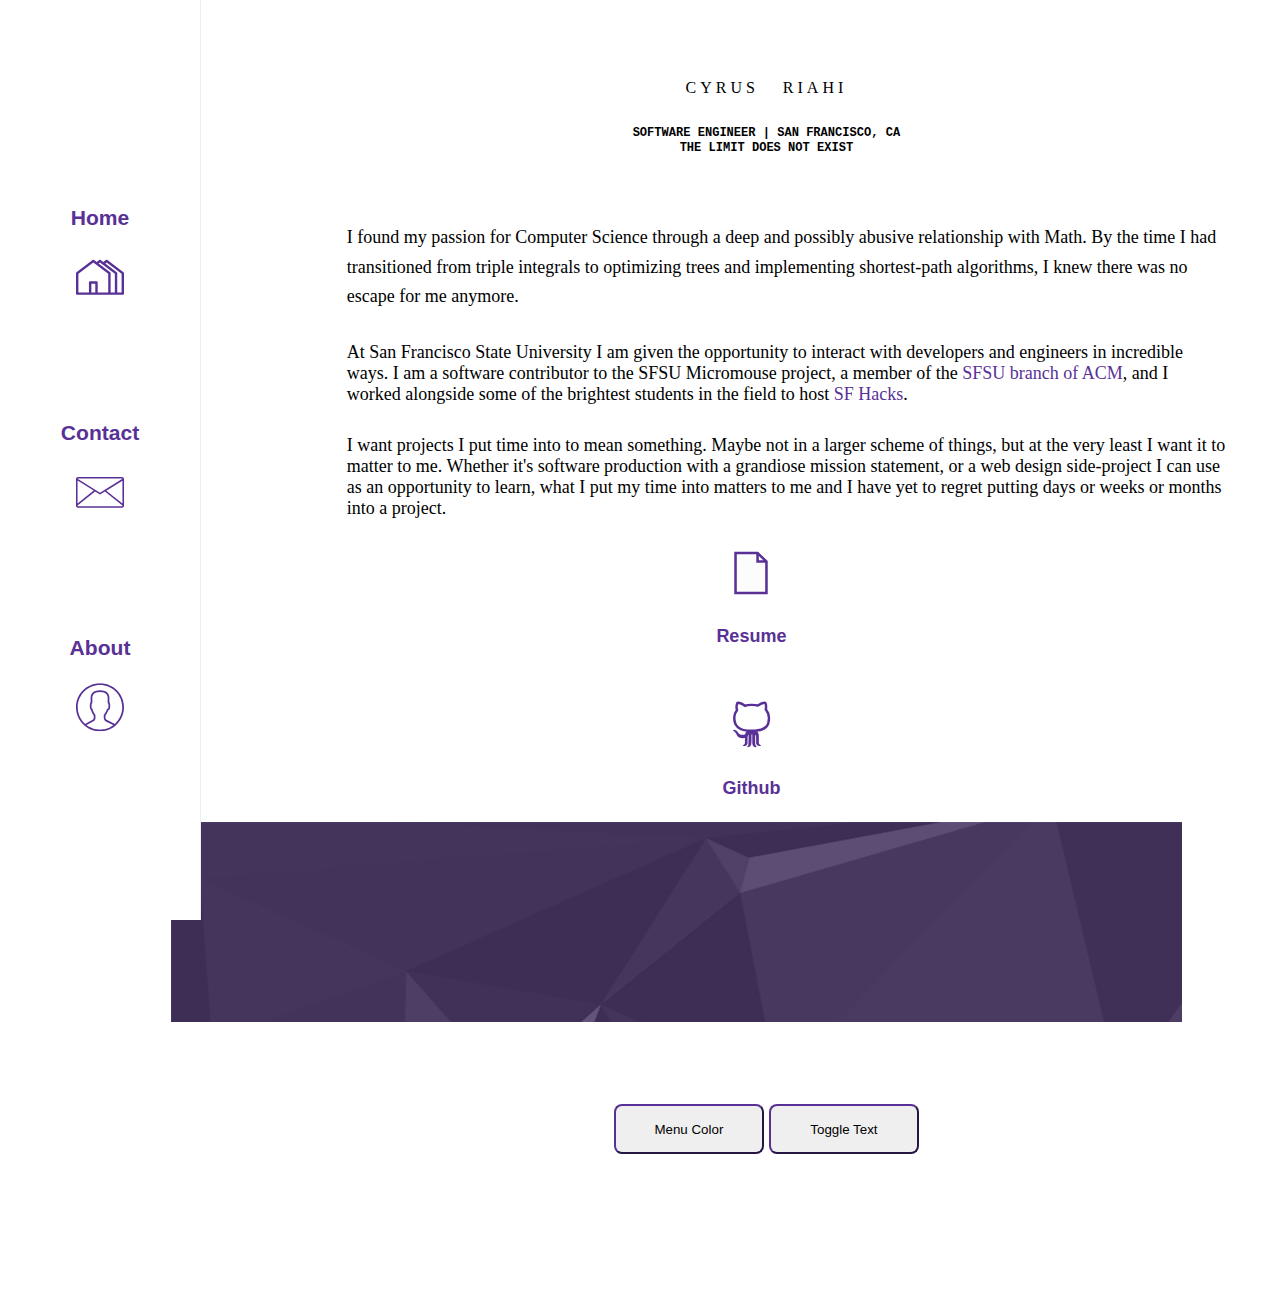
<file: index.html>
<!DOCTYPE html>
<html>
    <head>
        <link rel="stylesheet" type="text/css" href="site.css">
        <meta charset="UTF-8">
        <link rel="stylesheet" href="https://bootswatch.com/4/pulse/bootstrap.min.css">
        <!-- jQuery library -->
        

<!-- generic includes -->
        <script src="https://ajax.googleapis.com/ajax/libs/jquery/3.3.1/jquery.min.js"></script>
        <!-- Latest compiled JavaScript -->
        <script src="https://maxcdn.bootstrapcdn.com/bootstrap/3.3.7/js/bootstrap.min.js"></script>
        

        

        <meta name="viewport" content="width=device-width, initial-scale=1">
        <script>
            $(document).ready(function()
            {
                $("#toggleButton").click(function()
                {
                    $(".lorem").toggle(400);
                });
            });
        </script>
        <title>
            Cyrus Riahi
        </title>
    </head>
    <body style = "font-size: 18px;">
        <script>
            function colorSwap()
            {
                if(document.getElementById("sidebar").style.backgroundColor == "lightcyan")
                {
                    document.getElementById("sidebar").style.backgroundColor = "#fff";
                }
                else
                {
                    document.getElementById("sidebar").style.backgroundColor = "lightcyan";
                }
            }
        </script>
        <div class ="container-fluid"> <!-- overall container -->
        
            <div class ="sidebarMenu" id="sidebar" style= "font-family: Helvetica, Georgia,serif;"> <!-- sidebar container -->
                <div class="sidebar_content">
                    <div class ="sidebar_link ">
                        <a href="#home" class = "highlight">
                            <h3 style = "line-height: 28px;">Home</h3>
                            <svg class = "highlight2" xmlns="http://www.w3.org/2000/svg" xmlns:xlink="http://www.w3.org/1999/xlink" version="1.1" viewBox="0 0 279.131 279.131" enable-background="new 0 0 279.131 279.131" width="48px" height="48px">
                            <g>
                              <path class ="highlight3" d="m276.346,109.821l-93.71-70.666c-2.496-1.882-5.934-1.882-8.43,0l-15.405,11.617-15.405-11.617c-2.496-1.882-5.934-1.882-8.43,0l-15.021,11.327-15.021-11.327c-2.496-1.882-5.934-1.882-8.43,0l-93.71,70.666c-1.753,1.323-2.784,3.393-2.784,5.589v118.977c0,3.866 3.134,7 7,7h38.472 39.238 109.711 38.472 39.238c3.866,0 7-3.134 7-7v-118.977c0-2.196-1.031-4.266-2.785-5.589zm-11.215,117.566h-25.238v-111.977c0-2.197-1.031-4.266-2.785-5.589l-66.68-50.282 7.993-6.028 86.71,65.388v108.488zm-63.71,0v-111.977c0-2.197-1.031-4.266-2.785-5.589l-67.064-50.571 7.61-5.738 86.711,65.388v108.488h-24.472zm-89.247-.001h-20.464-2.464v-50.76h22.928v50.76zm14,0v-57.76c0-3.866-3.134-7-7-7h-36.928c-3.866,0-7,3.134-7,7v57.76h-22.774-38.472v-108.488l86.71-65.388 86.711,65.388v108.488h-61.247z" fill="#593196"/>
                            </g>
                          </svg>
                        </a>
                    </div>
                    <div class ="sidebar_link">
                        <a href="contactRequest.php"  class = "highlight">
                            <h3 style = "line-height: 28px;">Contact</h3>
                            <svg class ="highlight2" xmlns="http://www.w3.org/2000/svg" xmlns:xlink="http://www.w3.org/1999/xlink" version="1.1" id="Capa_1" x="0px" y="0px" viewBox="0 0 370.88 370.88" style="enable-background:new 0 0 370.88 370.88;" xml:space="preserve" width="48px" height="48px">
	<g>
		<path class="highlight3" d="M355.6,66.16H15.28C6.841,66.16,0,73.001,0,81.44v208c0,8.439,6.841,15.28,15.28,15.28H355.6    c8.439,0,15.28-6.841,15.28-15.28v-208C370.88,73.001,364.039,66.16,355.6,66.16z M15.28,78.16H355.6    c1.436,0.007,2.7,0.947,3.12,2.32L185.44,188.72L12.16,80.48C12.58,79.107,13.844,78.167,15.28,78.16z M12,94.16L136.64,172    L12,270.88V94.16z M358.88,289.36c0,1.812-1.469,3.28-3.28,3.28H15.28c-1.811,0-3.28-1.469-3.28-3.28v-3.2l135.44-107.04    l34.8,21.76c1.955,1.233,4.445,1.233,6.4,0l34.8-21.76l135.44,107.04V289.36z M358.88,270.88l-124.96-98.56l124.96-77.44V270.88z" fill="#593196"/>
	</g>
</svg>
                        </a>
                    </div>
                    <div class ="sidebar_link">
                        <a href="about.html"  class = "highlight">
                            <h3 style = "line-height: 28px;">About</h3>
                            <svg class = "highlight2" xmlns="http://www.w3.org/2000/svg" xmlns:xlink="http://www.w3.org/1999/xlink" version="1.1" id="Capa_1" x="0px" y="0px" viewBox="0 0 55 55" style="enable-background:new 0 0 55 55;" xml:space="preserve" width="48px" height="48px">
<path class="highlight3" d="M55,27.5C55,12.337,42.663,0,27.5,0S0,12.337,0,27.5c0,8.009,3.444,15.228,8.926,20.258l-0.026,0.023l0.892,0.752  c0.058,0.049,0.121,0.089,0.179,0.137c0.474,0.393,0.965,0.766,1.465,1.127c0.162,0.117,0.324,0.234,0.489,0.348  c0.534,0.368,1.082,0.717,1.642,1.048c0.122,0.072,0.245,0.142,0.368,0.212c0.613,0.349,1.239,0.678,1.88,0.98  c0.047,0.022,0.095,0.042,0.142,0.064c2.089,0.971,4.319,1.684,6.651,2.105c0.061,0.011,0.122,0.022,0.184,0.033  c0.724,0.125,1.456,0.225,2.197,0.292c0.09,0.008,0.18,0.013,0.271,0.021C25.998,54.961,26.744,55,27.5,55  c0.749,0,1.488-0.039,2.222-0.098c0.093-0.008,0.186-0.013,0.279-0.021c0.735-0.067,1.461-0.164,2.178-0.287  c0.062-0.011,0.125-0.022,0.187-0.034c2.297-0.412,4.495-1.109,6.557-2.055c0.076-0.035,0.153-0.068,0.229-0.104  c0.617-0.29,1.22-0.603,1.811-0.936c0.147-0.083,0.293-0.167,0.439-0.253c0.538-0.317,1.067-0.648,1.581-1  c0.185-0.126,0.366-0.259,0.549-0.391c0.439-0.316,0.87-0.642,1.289-0.983c0.093-0.075,0.193-0.14,0.284-0.217l0.915-0.764  l-0.027-0.023C51.523,42.802,55,35.55,55,27.5z M2,27.5C2,13.439,13.439,2,27.5,2S53,13.439,53,27.5  c0,7.577-3.325,14.389-8.589,19.063c-0.294-0.203-0.59-0.385-0.893-0.537l-8.467-4.233c-0.76-0.38-1.232-1.144-1.232-1.993v-2.957  c0.196-0.242,0.403-0.516,0.617-0.817c1.096-1.548,1.975-3.27,2.616-5.123c1.267-0.602,2.085-1.864,2.085-3.289v-3.545  c0-0.867-0.318-1.708-0.887-2.369v-4.667c0.052-0.519,0.236-3.448-1.883-5.864C34.524,9.065,31.541,8,27.5,8  s-7.024,1.065-8.867,3.168c-2.119,2.416-1.935,5.345-1.883,5.864v4.667c-0.568,0.661-0.887,1.502-0.887,2.369v3.545  c0,1.101,0.494,2.128,1.34,2.821c0.81,3.173,2.477,5.575,3.093,6.389v2.894c0,0.816-0.445,1.566-1.162,1.958l-7.907,4.313  c-0.252,0.137-0.502,0.297-0.752,0.476C5.276,41.792,2,35.022,2,27.5z M42.459,48.132c-0.35,0.254-0.706,0.5-1.067,0.735  c-0.166,0.108-0.331,0.216-0.5,0.321c-0.472,0.292-0.952,0.57-1.442,0.83c-0.108,0.057-0.217,0.111-0.326,0.167  c-1.126,0.577-2.291,1.073-3.488,1.476c-0.042,0.014-0.084,0.029-0.127,0.043c-0.627,0.208-1.262,0.393-1.904,0.552  c-0.002,0-0.004,0.001-0.006,0.001c-0.648,0.16-1.304,0.293-1.964,0.402c-0.018,0.003-0.036,0.007-0.054,0.01  c-0.621,0.101-1.247,0.174-1.875,0.229c-0.111,0.01-0.222,0.017-0.334,0.025C28.751,52.97,28.127,53,27.5,53  c-0.634,0-1.266-0.031-1.895-0.078c-0.109-0.008-0.218-0.015-0.326-0.025c-0.634-0.056-1.265-0.131-1.89-0.233  c-0.028-0.005-0.056-0.01-0.084-0.015c-1.322-0.221-2.623-0.546-3.89-0.971c-0.039-0.013-0.079-0.027-0.118-0.04  c-0.629-0.214-1.251-0.451-1.862-0.713c-0.004-0.002-0.009-0.004-0.013-0.006c-0.578-0.249-1.145-0.525-1.705-0.816  c-0.073-0.038-0.147-0.074-0.219-0.113c-0.511-0.273-1.011-0.568-1.504-0.876c-0.146-0.092-0.291-0.185-0.435-0.279  c-0.454-0.297-0.902-0.606-1.338-0.933c-0.045-0.034-0.088-0.07-0.133-0.104c0.032-0.018,0.064-0.036,0.096-0.054l7.907-4.313  c1.36-0.742,2.205-2.165,2.205-3.714l-0.001-3.602l-0.23-0.278c-0.022-0.025-2.184-2.655-3.001-6.216l-0.091-0.396l-0.341-0.221  c-0.481-0.311-0.769-0.831-0.769-1.392v-3.545c0-0.465,0.197-0.898,0.557-1.223l0.33-0.298v-5.57l-0.009-0.131  c-0.003-0.024-0.298-2.429,1.396-4.36C21.583,10.837,24.061,10,27.5,10c3.426,0,5.896,0.83,7.346,2.466  c1.692,1.911,1.415,4.361,1.413,4.381l-0.009,5.701l0.33,0.298c0.359,0.324,0.557,0.758,0.557,1.223v3.545  c0,0.713-0.485,1.36-1.181,1.575l-0.497,0.153l-0.16,0.495c-0.59,1.833-1.43,3.526-2.496,5.032c-0.262,0.37-0.517,0.698-0.736,0.949  l-0.248,0.283V39.8c0,1.612,0.896,3.062,2.338,3.782l8.467,4.233c0.054,0.027,0.107,0.055,0.16,0.083  C42.677,47.979,42.567,48.054,42.459,48.132z" fill="#593196"/>

</svg>

                        </a>
                    </div>
<!--                    <div class ="sidebar_link">
                        <a href="contact.html"  class = "highlight">
                            <h3 style = "line-height: 28px;">Contact</h3>
                        </a>
                    </div>-->
<!--                    <div class ="sidebar_link">
                        <a href="bootstrapTest.html">
                            <h3 style = "line-height: 28px;">Bootstrap Test</h3>
                        </a>
                    </div>-->
                </div>
            </div> <!-- end sidebar container-->
            <div class = "row centered" style="margin-left:20%; padding:60px 16px; position: relative; display: block;" id = "home">
                <!-- main body container -->
                <h1>Cyrus &nbsp; Riahi</h1>
                <h6 class="centered" style = "text-transform: uppercase; padding-bottom: 40px;">
                    <span style= "font-family: Courier New, Georgia,serif;">Software Engineer | San Francisco, CA<br/>
                    The limit does not exist</span>
                </h6>
<!--            </div>-->
        

<!--        <div style="margin-left:25%;padding:1px 16px;">-->
            <div class ="row">
<!--                <div class = "col-md-centered col-lg-10 col-lg-push-1">-->
                    
                    <div class ="col-lg-9 col-lg-pull-3 " style = "text-align: left; padding-left: 70px; padding-right: 30px; font-family: ff-tisa-web-pro;">

                        <p  style = "margin: 0 0 30px; line-height: 1.85rem;">
                            I found my passion for Computer Science through a deep and possibly abusive relationship with Math. 
                            By the time I had transitioned from triple integrals to optimizing trees and implementing shortest-path algorithms, I knew there was no escape for me anymore.
                        </p>
                        <p style = "margin: 0 0 30px;">
                            At San Francisco State University I am given the opportunity to interact with developers and engineers in incredible ways. I am a software contributor to the SFSU Micromouse project, a member of the <a  class = "normal" href = "http://www.acmsfsu.com/" target = "_blank">SFSU branch of ACM</a>, and I worked alongside some of the brightest students in the field to host <a class = "normal" href = "http://sfhacks.io" target="_blank">SF Hacks</a>.
                        </p>
                        <p style = "margin: 0 0 30px;">
                            I want projects I put time into to mean something. Maybe not in a larger scheme of things, but at the very least I want it to matter to me. Whether it's software production with a grandiose mission statement, or a web design side-project I can use as an opportunity to learn, what I put my time into matters to me and I have yet to regret putting days or weeks or months into a project.
                        </p>
                    </div>

                    <div class="col-xs-12 col-lg-3 col-lg-push-9 col-xl-3 col-xl-push-9">
                      <div class="row" style = "padding-right: 30px;">
                        <div class="col-xs-6 col-sm-4 col-sm-push-2 col-lg-push-0 col-lg-12 text-xs-right test3">
                          <a href="assets/CR-Resume.pdf" target="_blank" class = "test2">
                            <svg class= "test1" version="1.1" xmlns="http://www.w3.org/2000/svg" xmlns:xlink="http://www.w3.org/1999/xlink" x="0px" y="0px" width="48px" height="48px" viewBox="0 0 48 48" enable-background="new 0 0 48 48" xml:space="preserve">
                            <path class = "test" fill="#FCFCFC" d="M30.25,13.417V4.333L8.917,4.28L8.75,4.375V44H39.5l0.417-30.75"></path>
                            <path fill="#593196" d="M31.075,2.817H7.265v42.367h33.469V12.017L31.075,2.817z M31.837,7.053l4.448,4.237h-4.448V7.053z
                               M9.807,42.641V5.36h19.488v8.473h8.896v28.808H9.807L9.807,42.641z"></path>
                            </svg>

                            <h4>Resume</h4>
                          </a>
                        </div>
                        <div style ="line-height: 30px;"> &nbsp;</div>

                        <div class ="col-xs-6 col-sm-4 col-sm-push-2 col-lg-push-0 col-lg-12 test3">
                          <a class = "test2" target="_blank" href="https://github.com/Cyriously111">
                            <svg class = "test1" xmlns="http://www.w3.org/2000/svg" width="48" height="48" viewBox="0 0 48 48"><g fill="#593196"><path d="M22.583 44.02c.29-1.812.232-8.262.207-10.293l-.027-2.117-1.83 1.064c-.157.09-1.538.96-1.538 3.293 0 .336-.02 5.76-.02 6.503 0 .22-.18.45-.444.657.16-.346.26-.74.26-1.197 0-1.382-.03-4.938-.03-4.938l-.012-1.445-1.428.236c-.01.003-1.033.17-2.47.17-2.733 0-3.828-1.307-4.53-2.8.61.697 1.297 1.304 2.2 1.585.718.223 1.537.34 2.372.34 1.39 0 2.683-.314 3.546-.863l.506-.32.062-.598c.087-.857.738-1.727 1.387-2.258.555-.146 2.62-.39 4.835-.39 2.045 0 2.973.223 3.177.34 1.23.764 1.825 1.566 1.825 5.563 0 2.398-.02 3.54-.033 4.27-.01.498-.016.812-.01 1.19.006.453.12.853.294 1.204-.488-.407-.51-.865-.5-1.033l.007-.14-.08-5.33c.042-.682.05-2.574-.83-3.505-.353-.374-.823-.58-1.32-.58H26.92v9.96c0 .54.084 1.008.213 1.41-.685-.705-.648-2.697-.623-4.154l.008-.417c.027-1.848-.016-5.768-.018-5.934l-.014-1.248-3.287.067.044 1.255c.15 4.1.076 9.05-.303 9.898-.093.203-.217.386-.357.55z"></path><path d="M7.204 28.86c-.21 0-.43.022-.663.064-.757.14-.605.632.05 1.05 1.07.68 2.074 1.53 2.85 3.342.596 1.39 1.85 3.873 5.81 3.873 1.572 0 2.675-.188 2.675-.188s.03 3.548.03 4.927c0 1.59-2.187 2.038-2.187 2.804 0 .3.724.33 1.305.33 1.15 0 3.538-.94 3.538-2.595 0-1.314.022-5.73.022-6.504 0-1.69.922-2.225.922-2.225s.113 9.017-.22 10.228c-.392 1.422-1.1 1.22-1.1 1.854 0 .275.248.41.62.41.9 0 2.534-.783 3.21-2.25.737-1.608.414-10.456.414-10.456l.786-.018s.045 4.05.018 5.902c-.026 1.916-.16 4.34.998 5.484.54.534 1.938 1.353 2.706 1.353.313 0 .522-.138.522-.487 0-.7-1.352-1.275-1.352-3.17v-8.724c1.08 0 .917 2.867.917 2.867l.08 5.33s-.24 1.94 2.138 2.754c.41.14 1.044.23 1.6.23.58 0 1.07-.1 1.115-.348.085-.486-2.16-1.208-2.18-2.71-.013-.918.042-1.453.042-5.44s-.546-5.457-2.443-6.632c-.645-.37-2.165-.507-3.797-.507-2.33 0-4.888.277-5.438.53-.852.636-1.874 1.837-2.014 3.23-.667.422-1.755.67-2.884.67-.68 0-1.378-.09-2.006-.285-2.187-.676-3.114-4.694-6.082-4.694z"></path></g><path  class = "test" fill="#FFF" stroke="#593196" stroke-width="2.472" d="M29.424 29.592c5.855-.59 9.48-2.016 11.248-5.828.137 0 .72-1.78.644-1.78.396-1.44.61-3.144.65-5.16-.01-5.47-2.67-7.403-3.183-8.31.754-4.142-.127-6.026-.535-6.672-1.51-.527-5.252 1.358-7.295 2.686-3.33-.958-10.374-.865-13.015.247-4.872-3.428-7.45-2.905-7.45-2.905s-1.667 2.936-.44 7.23c-1.603 2.01-2.8 3.43-2.8 7.195.002 2.123.257 4.02.83 5.68-.07 0 .768 1.776.792 1.776 1.832 3.27 5.362 5.302 11.32 5.865l9.234-.023z"></path></svg>

                            <h4>Github</h4>

                          </a>
                        </div>
                      </div>
                    </div>
<!--                </div>-->

            </div>
            <div class ="row">
                <div class ="bg1">
                    <div class ="bg2">     
                    </div>
                </div>
            </div>
<div style ="line-height:240px">&nbsp;</div>
            <div class ="row">
    <!--        </div>-->
    <!--        <div style = "margin-left:25%;padding:1px 16px">-->
                <br/><br/>
                <button type="button" class="btn btn-primary btn-lg" onclick="colorSwap()">Menu Color</button>
                <button type="button" class="btn btn-primary btn-lg" id = "toggleButton">Toggle Text</button>
                <div style ="line-height:10px">&nbsp;</div>
                <br/><br/><br/>
                
               
            </div>
            </div>
            
        </div>
    </body>
    
</html>
</file>
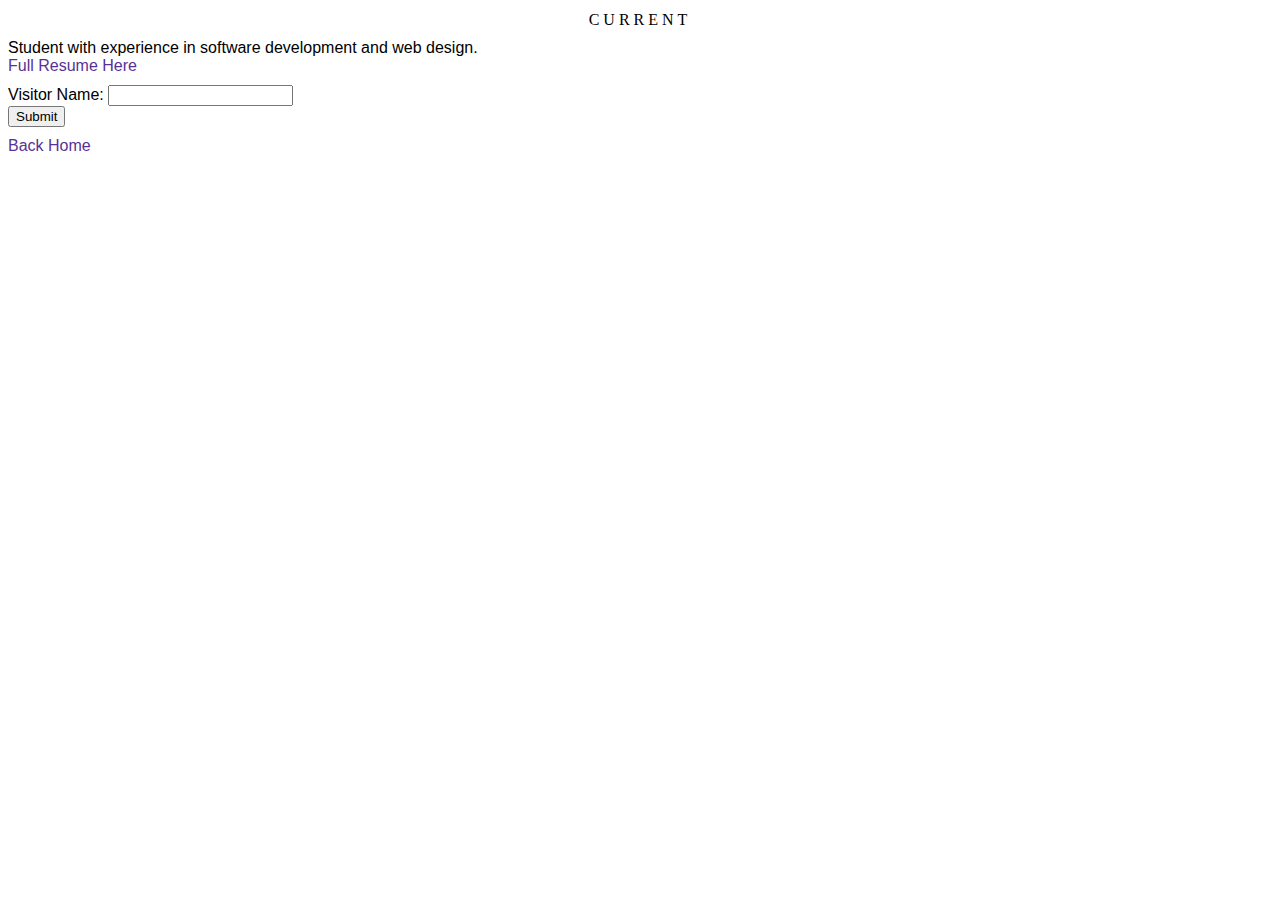
<file: current.html>
<!DOCTYPE html>
<!--
To change this license header, choose License Headers in Project Properties.
To change this template file, choose Tools | Templates
and open the template in the editor.
-->
<html>
    <head>
        <title>Current</title>
        <meta charset="UTF-8">
        <meta name="viewport" content="width=device-width, initial-scale=1.0">
        <link rel="stylesheet" type="text/css" href="site.css">
    </head>
    <body>
        <h1 class = "centered sansSerif">Current</h1>
        <div>
            Student with experience in software development and web design.<br/>
            <a href ="CR-Resume.pdf" target="_blank">Full Resume Here</a>
        </div>
        <div style="line-height: 10px;">&nbsp;</div>
        <form action="visitor.php" method="post">
            Visitor Name: <input type="text" name="name"><br>
            <input type="submit">
        </form>

        <div style="line-height: 10px;">&nbsp;</div>
        <div>
                <a href ="index.html">Back Home</a>
        </div>
    </body>
</html>
</file>
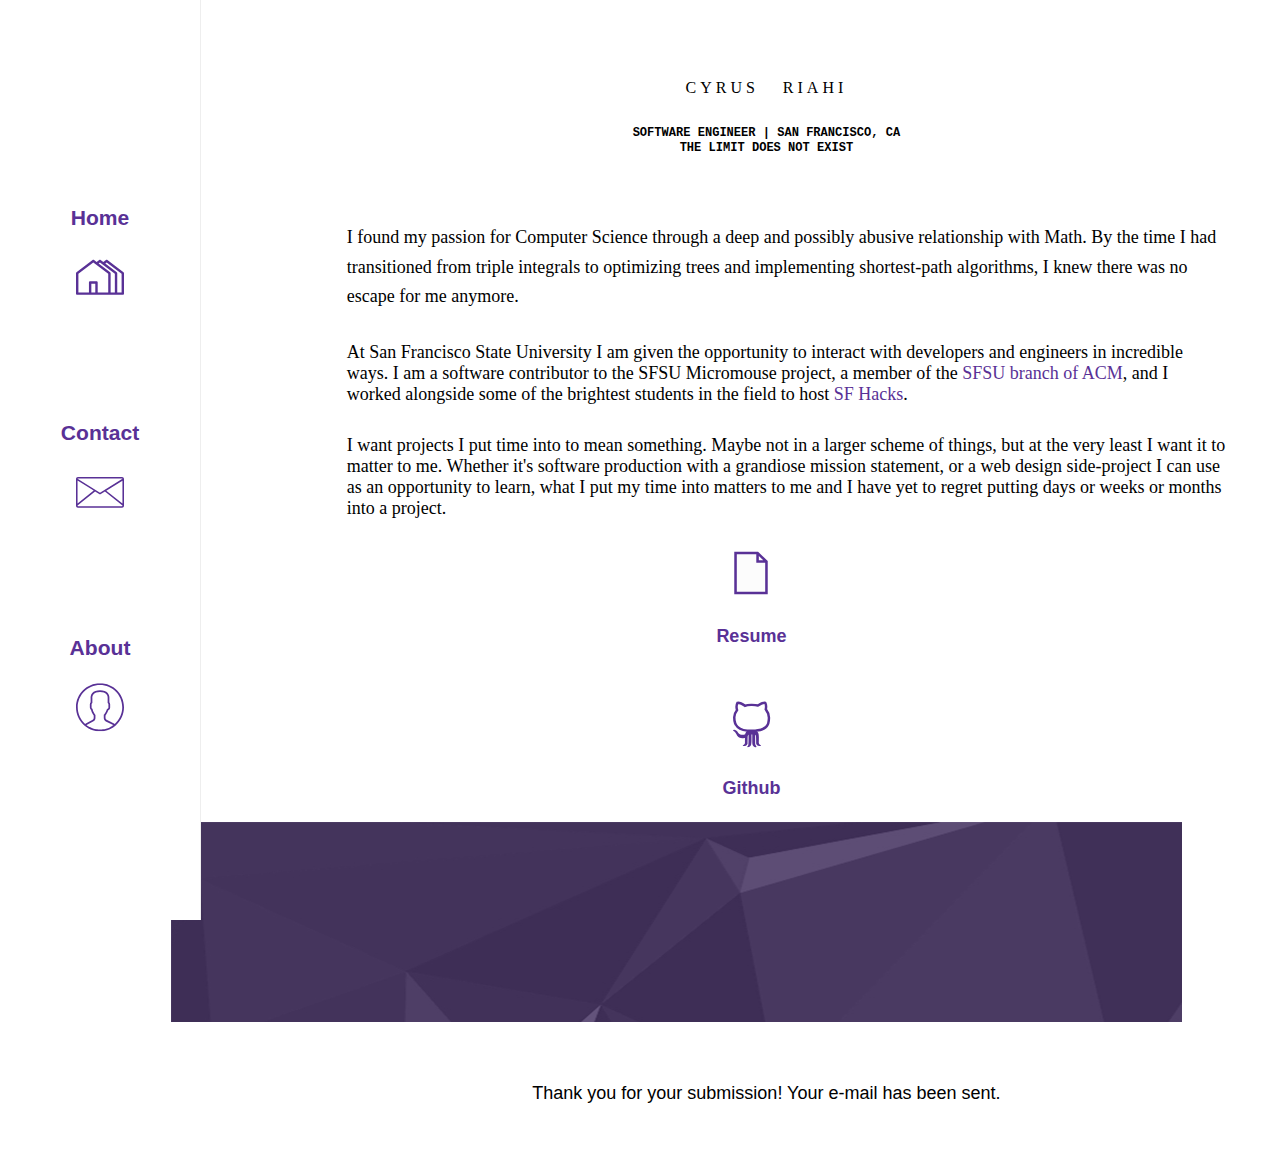
<file: index2.html>
<!DOCTYPE html>
<html>
    <head>
        <link rel="stylesheet" type="text/css" href="site.css">
        <meta charset="UTF-8">
        <link rel="stylesheet" href="https://bootswatch.com/4/pulse/bootstrap.min.css">
        <!-- jQuery library -->
        

<!-- generic includes -->
        <script src="https://ajax.googleapis.com/ajax/libs/jquery/3.3.1/jquery.min.js"></script>
        <!-- Latest compiled JavaScript -->
        <script src="https://maxcdn.bootstrapcdn.com/bootstrap/3.3.7/js/bootstrap.min.js"></script>
        

        

        <meta name="viewport" content="width=device-width, initial-scale=1">
        <script>
            $(document).ready(function()
            {
                $("#toggleButton").click(function()
                {
                    $(".lorem").toggle(400);
                });
            });
        </script>
        <title>
            Cyrus Riahi
        </title>
    </head>
    <body style = "font-size: 18px;">
        <script>
            function colorSwap()
            {
                if(document.getElementById("sidebar").style.backgroundColor == "lightcyan")
                {
                    document.getElementById("sidebar").style.backgroundColor = "#fff";
                }
                else
                {
                    document.getElementById("sidebar").style.backgroundColor = "lightcyan";
                }
            }
        </script>
        <div class ="container-fluid"> <!-- overall container -->
        
            <div class ="sidebarMenu" id="sidebar" style= "font-family: Helvetica, Georgia,serif;"> <!-- sidebar container -->
                <div class="sidebar_content">
                    <div class ="sidebar_link ">
                        <a href="index.html#home" class = "highlight">
                            <h3 style = "line-height: 28px;">Home</h3>
                            <svg class = "highlight2" xmlns="http://www.w3.org/2000/svg" xmlns:xlink="http://www.w3.org/1999/xlink" version="1.1" viewBox="0 0 279.131 279.131" enable-background="new 0 0 279.131 279.131" width="48px" height="48px">
                            <g>
                              <path class ="highlight3" d="m276.346,109.821l-93.71-70.666c-2.496-1.882-5.934-1.882-8.43,0l-15.405,11.617-15.405-11.617c-2.496-1.882-5.934-1.882-8.43,0l-15.021,11.327-15.021-11.327c-2.496-1.882-5.934-1.882-8.43,0l-93.71,70.666c-1.753,1.323-2.784,3.393-2.784,5.589v118.977c0,3.866 3.134,7 7,7h38.472 39.238 109.711 38.472 39.238c3.866,0 7-3.134 7-7v-118.977c0-2.196-1.031-4.266-2.785-5.589zm-11.215,117.566h-25.238v-111.977c0-2.197-1.031-4.266-2.785-5.589l-66.68-50.282 7.993-6.028 86.71,65.388v108.488zm-63.71,0v-111.977c0-2.197-1.031-4.266-2.785-5.589l-67.064-50.571 7.61-5.738 86.711,65.388v108.488h-24.472zm-89.247-.001h-20.464-2.464v-50.76h22.928v50.76zm14,0v-57.76c0-3.866-3.134-7-7-7h-36.928c-3.866,0-7,3.134-7,7v57.76h-22.774-38.472v-108.488l86.71-65.388 86.711,65.388v108.488h-61.247z" fill="#593196"/>
                            </g>
                          </svg>
                        </a>
                    </div>
                    <div class ="sidebar_link">
                        <a href="index.html#Contact"  class = "highlight">
                            <h3 style = "line-height: 28px;">Contact</h3>
                            <svg class ="highlight2" xmlns="http://www.w3.org/2000/svg" xmlns:xlink="http://www.w3.org/1999/xlink" version="1.1" id="Capa_1" x="0px" y="0px" viewBox="0 0 370.88 370.88" style="enable-background:new 0 0 370.88 370.88;" xml:space="preserve" width="48px" height="48px">
	<g>
		<path class="highlight3" d="M355.6,66.16H15.28C6.841,66.16,0,73.001,0,81.44v208c0,8.439,6.841,15.28,15.28,15.28H355.6    c8.439,0,15.28-6.841,15.28-15.28v-208C370.88,73.001,364.039,66.16,355.6,66.16z M15.28,78.16H355.6    c1.436,0.007,2.7,0.947,3.12,2.32L185.44,188.72L12.16,80.48C12.58,79.107,13.844,78.167,15.28,78.16z M12,94.16L136.64,172    L12,270.88V94.16z M358.88,289.36c0,1.812-1.469,3.28-3.28,3.28H15.28c-1.811,0-3.28-1.469-3.28-3.28v-3.2l135.44-107.04    l34.8,21.76c1.955,1.233,4.445,1.233,6.4,0l34.8-21.76l135.44,107.04V289.36z M358.88,270.88l-124.96-98.56l124.96-77.44V270.88z" fill="#593196"/>
	</g>
</svg>
                        </a>
                    </div>
                    <div class ="sidebar_link">
                        <a href="index.html#About"  class = "highlight">
                            <h3 style = "line-height: 28px;">About</h3>
                            <svg class = "highlight2" xmlns="http://www.w3.org/2000/svg" xmlns:xlink="http://www.w3.org/1999/xlink" version="1.1" id="Capa_1" x="0px" y="0px" viewBox="0 0 55 55" style="enable-background:new 0 0 55 55;" xml:space="preserve" width="48px" height="48px">
<path class="highlight3" d="M55,27.5C55,12.337,42.663,0,27.5,0S0,12.337,0,27.5c0,8.009,3.444,15.228,8.926,20.258l-0.026,0.023l0.892,0.752  c0.058,0.049,0.121,0.089,0.179,0.137c0.474,0.393,0.965,0.766,1.465,1.127c0.162,0.117,0.324,0.234,0.489,0.348  c0.534,0.368,1.082,0.717,1.642,1.048c0.122,0.072,0.245,0.142,0.368,0.212c0.613,0.349,1.239,0.678,1.88,0.98  c0.047,0.022,0.095,0.042,0.142,0.064c2.089,0.971,4.319,1.684,6.651,2.105c0.061,0.011,0.122,0.022,0.184,0.033  c0.724,0.125,1.456,0.225,2.197,0.292c0.09,0.008,0.18,0.013,0.271,0.021C25.998,54.961,26.744,55,27.5,55  c0.749,0,1.488-0.039,2.222-0.098c0.093-0.008,0.186-0.013,0.279-0.021c0.735-0.067,1.461-0.164,2.178-0.287  c0.062-0.011,0.125-0.022,0.187-0.034c2.297-0.412,4.495-1.109,6.557-2.055c0.076-0.035,0.153-0.068,0.229-0.104  c0.617-0.29,1.22-0.603,1.811-0.936c0.147-0.083,0.293-0.167,0.439-0.253c0.538-0.317,1.067-0.648,1.581-1  c0.185-0.126,0.366-0.259,0.549-0.391c0.439-0.316,0.87-0.642,1.289-0.983c0.093-0.075,0.193-0.14,0.284-0.217l0.915-0.764  l-0.027-0.023C51.523,42.802,55,35.55,55,27.5z M2,27.5C2,13.439,13.439,2,27.5,2S53,13.439,53,27.5  c0,7.577-3.325,14.389-8.589,19.063c-0.294-0.203-0.59-0.385-0.893-0.537l-8.467-4.233c-0.76-0.38-1.232-1.144-1.232-1.993v-2.957  c0.196-0.242,0.403-0.516,0.617-0.817c1.096-1.548,1.975-3.27,2.616-5.123c1.267-0.602,2.085-1.864,2.085-3.289v-3.545  c0-0.867-0.318-1.708-0.887-2.369v-4.667c0.052-0.519,0.236-3.448-1.883-5.864C34.524,9.065,31.541,8,27.5,8  s-7.024,1.065-8.867,3.168c-2.119,2.416-1.935,5.345-1.883,5.864v4.667c-0.568,0.661-0.887,1.502-0.887,2.369v3.545  c0,1.101,0.494,2.128,1.34,2.821c0.81,3.173,2.477,5.575,3.093,6.389v2.894c0,0.816-0.445,1.566-1.162,1.958l-7.907,4.313  c-0.252,0.137-0.502,0.297-0.752,0.476C5.276,41.792,2,35.022,2,27.5z M42.459,48.132c-0.35,0.254-0.706,0.5-1.067,0.735  c-0.166,0.108-0.331,0.216-0.5,0.321c-0.472,0.292-0.952,0.57-1.442,0.83c-0.108,0.057-0.217,0.111-0.326,0.167  c-1.126,0.577-2.291,1.073-3.488,1.476c-0.042,0.014-0.084,0.029-0.127,0.043c-0.627,0.208-1.262,0.393-1.904,0.552  c-0.002,0-0.004,0.001-0.006,0.001c-0.648,0.16-1.304,0.293-1.964,0.402c-0.018,0.003-0.036,0.007-0.054,0.01  c-0.621,0.101-1.247,0.174-1.875,0.229c-0.111,0.01-0.222,0.017-0.334,0.025C28.751,52.97,28.127,53,27.5,53  c-0.634,0-1.266-0.031-1.895-0.078c-0.109-0.008-0.218-0.015-0.326-0.025c-0.634-0.056-1.265-0.131-1.89-0.233  c-0.028-0.005-0.056-0.01-0.084-0.015c-1.322-0.221-2.623-0.546-3.89-0.971c-0.039-0.013-0.079-0.027-0.118-0.04  c-0.629-0.214-1.251-0.451-1.862-0.713c-0.004-0.002-0.009-0.004-0.013-0.006c-0.578-0.249-1.145-0.525-1.705-0.816  c-0.073-0.038-0.147-0.074-0.219-0.113c-0.511-0.273-1.011-0.568-1.504-0.876c-0.146-0.092-0.291-0.185-0.435-0.279  c-0.454-0.297-0.902-0.606-1.338-0.933c-0.045-0.034-0.088-0.07-0.133-0.104c0.032-0.018,0.064-0.036,0.096-0.054l7.907-4.313  c1.36-0.742,2.205-2.165,2.205-3.714l-0.001-3.602l-0.23-0.278c-0.022-0.025-2.184-2.655-3.001-6.216l-0.091-0.396l-0.341-0.221  c-0.481-0.311-0.769-0.831-0.769-1.392v-3.545c0-0.465,0.197-0.898,0.557-1.223l0.33-0.298v-5.57l-0.009-0.131  c-0.003-0.024-0.298-2.429,1.396-4.36C21.583,10.837,24.061,10,27.5,10c3.426,0,5.896,0.83,7.346,2.466  c1.692,1.911,1.415,4.361,1.413,4.381l-0.009,5.701l0.33,0.298c0.359,0.324,0.557,0.758,0.557,1.223v3.545  c0,0.713-0.485,1.36-1.181,1.575l-0.497,0.153l-0.16,0.495c-0.59,1.833-1.43,3.526-2.496,5.032c-0.262,0.37-0.517,0.698-0.736,0.949  l-0.248,0.283V39.8c0,1.612,0.896,3.062,2.338,3.782l8.467,4.233c0.054,0.027,0.107,0.055,0.16,0.083  C42.677,47.979,42.567,48.054,42.459,48.132z" fill="#593196"/>

</svg>

                        </a>
                    </div>
<!--                    <div class ="sidebar_link">
                        <a href="contact.html"  class = "highlight">
                            <h3 style = "line-height: 28px;">Contact</h3>
                        </a>
                    </div>-->
<!--                    <div class ="sidebar_link">
                        <a href="bootstrapTest.html">
                            <h3 style = "line-height: 28px;">Bootstrap Test</h3>
                        </a>
                    </div>-->
                </div>
            </div> <!-- end sidebar container-->
            <div class = "row centered" style="margin-left:20%; padding:60px 16px; position: relative; display: block;" id = "home">
                <!-- main body container -->
                <h1>Cyrus &nbsp; Riahi</h1>
                <h6 class="centered" style = "text-transform: uppercase; padding-bottom: 40px;">
                    <span style= "font-family: Courier New, Georgia,serif;">Software Engineer | San Francisco, CA<br/>
                    The limit does not exist</span>
                </h6>
<!--            </div>-->
        

<!--        <div style="margin-left:25%;padding:1px 16px;">-->
            <div class ="row">
<!--                <div class = "col-md-centered col-lg-10 col-lg-push-1">-->
                    
                    <div class ="col-lg-9 col-lg-pull-3 " style = "text-align: left; padding-left: 70px; padding-right: 30px; font-family: ff-tisa-web-pro;">

                        <p  style = "margin: 0 0 30px; line-height: 1.85rem;">
                            I found my passion for Computer Science through a deep and possibly abusive relationship with Math. 
                            By the time I had transitioned from triple integrals to optimizing trees and implementing shortest-path algorithms, I knew there was no escape for me anymore.
                        </p>
                        <p style = "margin: 0 0 30px;">
                            At San Francisco State University I am given the opportunity to interact with developers and engineers in incredible ways. I am a software contributor to the SFSU Micromouse project, a member of the <a  class = "normal" href = "http://www.acmsfsu.com/" target = "_blank">SFSU branch of ACM</a>, and I worked alongside some of the brightest students in the field to host <a class = "normal" href = "http://sfhacks.io" target="_blank">SF Hacks</a>.
                        </p>
                        <p style = "margin: 0 0 30px;">
                            I want projects I put time into to mean something. Maybe not in a larger scheme of things, but at the very least I want it to matter to me. Whether it's software production with a grandiose mission statement, or a web design side-project I can use as an opportunity to learn, what I put my time into matters to me and I have yet to regret putting days or weeks or months into a project.
                        </p>
                    </div>

                    <div class="col-xs-12 col-lg-3 col-lg-push-9 col-xl-3 col-xl-push-9">
                      <div class="row" style = "padding-right: 30px;">
                        <div class="col-xs-6 col-sm-4 col-sm-push-2 col-lg-push-0 col-lg-12 text-xs-right test3">
                          <a href="assets/CR-Resume.pdf" target="_blank" class = "test2">
                            <svg class= "test1" version="1.1" xmlns="http://www.w3.org/2000/svg" xmlns:xlink="http://www.w3.org/1999/xlink" x="0px" y="0px" width="48px" height="48px" viewBox="0 0 48 48" enable-background="new 0 0 48 48" xml:space="preserve">
                            <path class = "test" fill="#FCFCFC" d="M30.25,13.417V4.333L8.917,4.28L8.75,4.375V44H39.5l0.417-30.75"></path>
                            <path fill="#593196" d="M31.075,2.817H7.265v42.367h33.469V12.017L31.075,2.817z M31.837,7.053l4.448,4.237h-4.448V7.053z
                               M9.807,42.641V5.36h19.488v8.473h8.896v28.808H9.807L9.807,42.641z"></path>
                            </svg>

                            <h4>Resume</h4>
                          </a>
                        </div>
                        <div style ="line-height: 30px;"> &nbsp;</div>

                        <div class ="col-xs-6 col-sm-4 col-sm-push-2 col-lg-push-0 col-lg-12 test3">
                          <a class = "test2" target="_blank" href="https://github.com/Cyriously111">
                            <svg class = "test1" xmlns="http://www.w3.org/2000/svg" width="48" height="48" viewBox="0 0 48 48"><g fill="#593196"><path d="M22.583 44.02c.29-1.812.232-8.262.207-10.293l-.027-2.117-1.83 1.064c-.157.09-1.538.96-1.538 3.293 0 .336-.02 5.76-.02 6.503 0 .22-.18.45-.444.657.16-.346.26-.74.26-1.197 0-1.382-.03-4.938-.03-4.938l-.012-1.445-1.428.236c-.01.003-1.033.17-2.47.17-2.733 0-3.828-1.307-4.53-2.8.61.697 1.297 1.304 2.2 1.585.718.223 1.537.34 2.372.34 1.39 0 2.683-.314 3.546-.863l.506-.32.062-.598c.087-.857.738-1.727 1.387-2.258.555-.146 2.62-.39 4.835-.39 2.045 0 2.973.223 3.177.34 1.23.764 1.825 1.566 1.825 5.563 0 2.398-.02 3.54-.033 4.27-.01.498-.016.812-.01 1.19.006.453.12.853.294 1.204-.488-.407-.51-.865-.5-1.033l.007-.14-.08-5.33c.042-.682.05-2.574-.83-3.505-.353-.374-.823-.58-1.32-.58H26.92v9.96c0 .54.084 1.008.213 1.41-.685-.705-.648-2.697-.623-4.154l.008-.417c.027-1.848-.016-5.768-.018-5.934l-.014-1.248-3.287.067.044 1.255c.15 4.1.076 9.05-.303 9.898-.093.203-.217.386-.357.55z"></path><path d="M7.204 28.86c-.21 0-.43.022-.663.064-.757.14-.605.632.05 1.05 1.07.68 2.074 1.53 2.85 3.342.596 1.39 1.85 3.873 5.81 3.873 1.572 0 2.675-.188 2.675-.188s.03 3.548.03 4.927c0 1.59-2.187 2.038-2.187 2.804 0 .3.724.33 1.305.33 1.15 0 3.538-.94 3.538-2.595 0-1.314.022-5.73.022-6.504 0-1.69.922-2.225.922-2.225s.113 9.017-.22 10.228c-.392 1.422-1.1 1.22-1.1 1.854 0 .275.248.41.62.41.9 0 2.534-.783 3.21-2.25.737-1.608.414-10.456.414-10.456l.786-.018s.045 4.05.018 5.902c-.026 1.916-.16 4.34.998 5.484.54.534 1.938 1.353 2.706 1.353.313 0 .522-.138.522-.487 0-.7-1.352-1.275-1.352-3.17v-8.724c1.08 0 .917 2.867.917 2.867l.08 5.33s-.24 1.94 2.138 2.754c.41.14 1.044.23 1.6.23.58 0 1.07-.1 1.115-.348.085-.486-2.16-1.208-2.18-2.71-.013-.918.042-1.453.042-5.44s-.546-5.457-2.443-6.632c-.645-.37-2.165-.507-3.797-.507-2.33 0-4.888.277-5.438.53-.852.636-1.874 1.837-2.014 3.23-.667.422-1.755.67-2.884.67-.68 0-1.378-.09-2.006-.285-2.187-.676-3.114-4.694-6.082-4.694z"></path></g><path  class = "test" fill="#FFF" stroke="#593196" stroke-width="2.472" d="M29.424 29.592c5.855-.59 9.48-2.016 11.248-5.828.137 0 .72-1.78.644-1.78.396-1.44.61-3.144.65-5.16-.01-5.47-2.67-7.403-3.183-8.31.754-4.142-.127-6.026-.535-6.672-1.51-.527-5.252 1.358-7.295 2.686-3.33-.958-10.374-.865-13.015.247-4.872-3.428-7.45-2.905-7.45-2.905s-1.667 2.936-.44 7.23c-1.603 2.01-2.8 3.43-2.8 7.195.002 2.123.257 4.02.83 5.68-.07 0 .768 1.776.792 1.776 1.832 3.27 5.362 5.302 11.32 5.865l9.234-.023z"></path></svg>

                            <h4>Github</h4>

                          </a>
                        </div>
                      </div>
                    </div>
<!--                </div>-->

            </div>
            <div class ="row">
                <div class ="bg1">
                    <div class ="bg2">     
                    </div>
                </div>
            </div>
<div style ="line-height:240px">&nbsp;</div>
<div id ="Contact">&nbsp</div>
Thank you for your submission! Your e-mail has been sent.
            </div>
            
        </div>
    </body>
    
</html>
</file>
<file: site.css>
root { 
    display: block;
}
.centered {
	text-align: center;
}

body{
    font-family: "Roboto", Helvetica, sans-serif;
}
.sidebarMenu {
    max-width: 20%;
    z-index: 3000;
    margin: 0;
    padding: 0;
    height: 100%;
    width: 200px;
    position: fixed;
    top: 0;
    left: 0;
    display: block;   
    border-right: 1px solid #EEE;
    background-color: #fff;
    overflow-x: hidden;
    padding-top: 20px;
    overflow: hidden;

}
.sidebar_content
{
    width: 100%;
    position: absolute;
    left: 50%;
    top:50%;
    display: block;
    transform: translateX(-50%) translateY(-50%);
    
}

.sidebar_link
{
    display: inline-block;
    text-align: center;
    color: #333;
    width: 100%;
    margin: 1.875rem auto;
    -webkit-transition-property: background; /* Safari */
    -webkit-transition-duration: 1s; /* Safari */
    transition-property: background;
    transition-duration: 1s;


}
.sidebar_link.highlight:hover {
    background: #593196;
    
}

.highlight{
    background : transparent;
    -webkit-transition-property: background, color; /* Safari */
    -webkit-transition-duration: 1s; /* Safari */
    transition-property: background, color;
    transition-duration: 1s;
}

.highlight:hover{
    background: #593196;
    color: white;
}

.sidebar_link a {
    display: block;
    color: #593196;
    padding: 16px 24px;
    text-decoration: none;
}

a:hover {
    text-decoration: none !important;
}

a {
    
    color: #593196;
    text-decoration: none;
}
/*svg{
    fill: #000000;
}*/
.test3 .test2 .test1 .test{
    background : transparent;
    -webkit-transition-property: fill; /* Safari */
    -webkit-transition-duration: 1s; /* Safari */
    transition-property: fill;
    transition-duration: 1s;
}
.test3:hover .test2 .test1 .test {
    fill: #593196;
}

.highlight .highlight2 .highlight3 {
    background : transparent;
    -webkit-transition-property: fill; /* Safari */
    -webkit-transition-duration: 1s; /* Safari */
    transition-property: fill;
    transition-duration: 1s;
}

.highlight:hover .highlight2 .highlight3 {
    fill: white;
}


button {
    height: 50px;
    width: 150px;
    border-color: #593196; 
    border-radius: 8px;
}
.btn-lg, .btn-group-lg>.btn {
    border-radius: 8px;
}

h1 {
    font-family: "Poppins";
    font-weight: 400;
    text-transform: uppercase;
    font-size: 1rem;
    letter-spacing: 0.25rem;
}

.bg1 {
    position: absolute;
    left : -90px;
    background-image: url(assets/1.jpg);
    height: 200px;
    width: 100%;
}
.bg2 {
    background-color: rgba(89,49,150, 0.4);
    height:100%;
    width: 100%;
}
</file>
